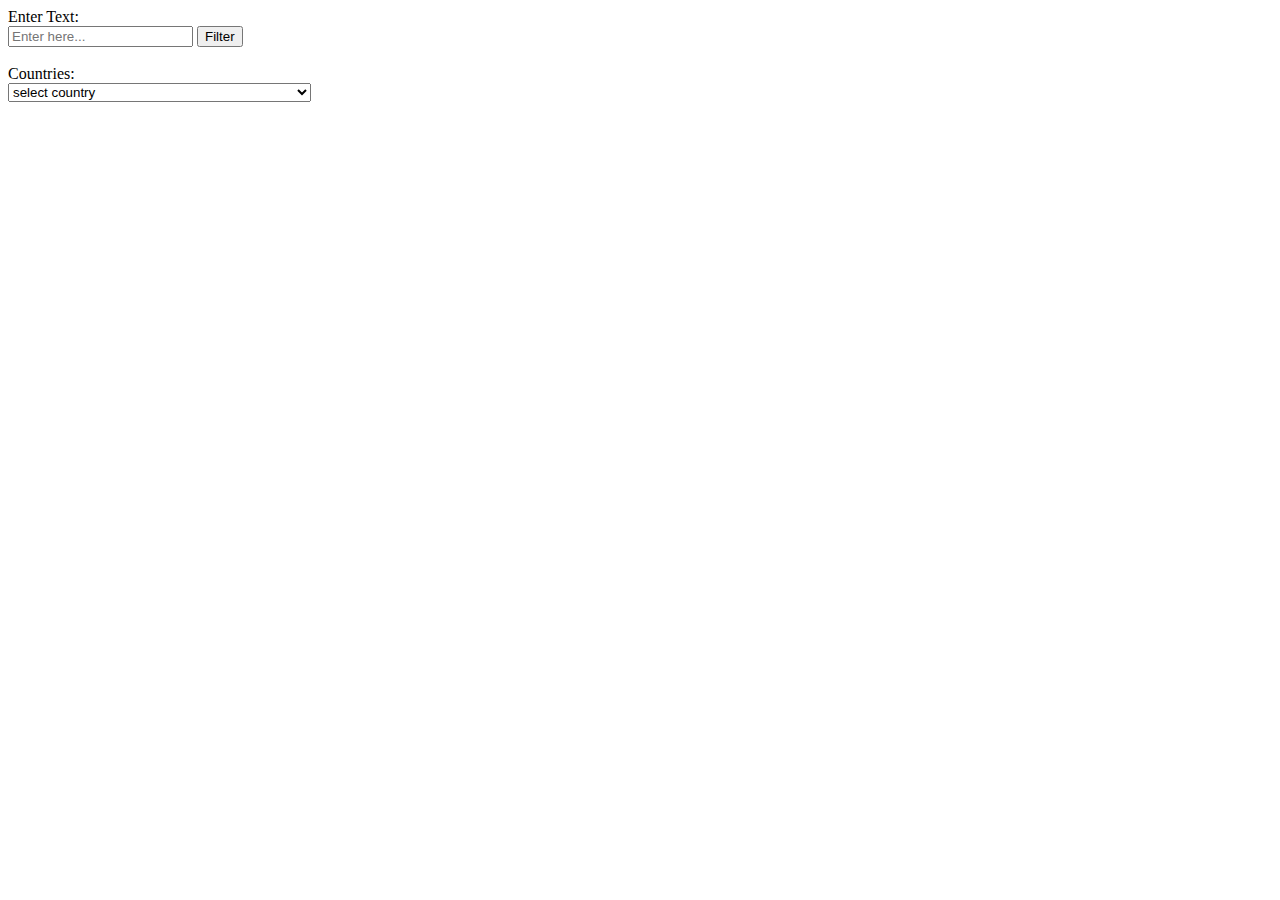
<file: countries.html>
<!DOCTYPE html>
<html lang="en">
<head>
    <meta charset="UTF-8">
    <meta name="viewport" content="width=device-width, initial-scale=1.0">
    <title>Document</title>
</head>
<body>
    <script>
        function but(){
            var a = document.getElementById("demo").value;
            var b=document.getElementsByTagName("option");
            for(i=0;i<a.length;i++){
                var c=a.charCodeAt(i);
            }
            for(i=0;i<b.length;i++){
                if((c>=65 && c<=90 ||c>=97 && c<=122)){
                    if (b[i].text.toLowerCase().startsWith(a.toLowerCase())) {
                        console.log(b[i].text);  
                    }
                }
                // else{
                //     console.log("Enter defined value");
                // }
                else{
                    console.log("Enter defined value");
                }
        }       
    }
    </script>
<label for="demo">Enter Text:</label><br>
<input type="text" id="demo" name="text" placeholder="Enter here...">
<button type="button" id="bu" onclick="but()">Filter</button>
<br><br>
<label for="se">Countries:</label><br>
<select id="se" name="country">
<option>select country</option>
<option>Afghanistan</option>
<option>Åland Islands</option>
<option>Albania</option>
<option>Algeria</option>
<option>American Samoa</option>
<option>Andorra</option>
<option>Angola</option>
<option>Anguilla</option>
<option>Antarctica</option>
<option>Antigua and Barbuda</option>
<option>Argentina</option>
<option>Armenia</option>
<option>Aruba</option>
<option>Australia</option>
<option>Austria</option>
<option>Azerbaijan</option>
<option>Bahamas</option>
<option>Bahrain</option>
<option>Bangladesh</option>
<option>Barbados</option>
<option>Belarus</option>
<option>Belgium</option>
<option>Belize</option>
<option>Benin</option>
<option>Bermuda</option>
<option>Bhutan</option>
<option>Bolivia (Plurinational State of)</option>
<option>Bosnia and Herzegovina</option>
<option>Botswana</option>
<option>Bouvet Island</option>
<option>Brazil</option>
<option>British Indian Ocean Territory</option>
<option>Brunei Darussalam</option>
<option>Bulgaria</option>
<option>Burkina Faso</option>
<option>Burundi</option>
<option>Cabo Verde</option>
<option>Cambodia</option>
<option>Cameroon</option>
<option>Canada</option>
<option>Caribbean Netherlands</option>
<option>Cayman Islands</option>
<option>Central African Republic</option>
<option>Chad</option>
<option>Chile</option>
<option>China</option>
<option>Christmas Island</option>
<option>Cocos (Keeling) Islands</option>
<option>Colombia</option>
<option>Comoros</option>
<option>Congo</option>
<option>Congo, Democratic Republic of the</option>
<option>Cook Islands</option>
<option>Costa Rica</option>
<option>Croatia</option>
<option>Cuba</option>
<option>Curaçao</option>
<option>Cyprus</option>
<option>Czech Republic</option>
<option>Côte d'Ivoire</option>
<option>Denmark</option>
<option>Djibouti</option>
<option>Dominica</option>
<option>Dominican Republic</option>
<option>Ecuador</option>
<option>Egypt</option>
<option>El Salvador</option>
<option>Equatorial Guinea</option>
<option>Eritrea</option>
<option>Estonia</option>
<option>Eswatini (Swaziland)</option>
<option>Ethiopia</option>
<option>Falkland Islands (Malvinas)</option>
<option>Faroe Islands</option>
<option>Fiji</option>
<option>Finland</option>
<option>France</option>
<option>French Guiana</option>
<option>French Polynesia</option>
<option>French Southern Territories</option>
<option>Gabon</option>
<option>Gambia</option>
<option>Georgia</option>
<option>Germany</option>
<option>Ghana</option>
<option>Gibraltar</option>
<option>Greece</option>
<option>Greenland</option>
<option>Grenada</option>
<option>Guadeloupe</option>
<option>Guam</option>
<option>Guatemala</option>
<option>Guernsey</option>
<option>Guinea</option>
<option>Guinea-Bissau</option>
<option>Guyana</option>
<option>Haiti</option>
<option>Heard Island and Mcdonald Islands</option>
<option>Honduras</option>
<option>Hong Kong</option>
<option>Hungary</option>
<option>Iceland</option>
<option>India</option>
<option>Indonesia</option>
<option>Iran</option>
<option>Iraq</option>
<option>Ireland</option>
<option>Isle of Man</option>
<option>Israel</option>
<option>Italy</option>
<option>Jamaica</option>
<option>Japan</option>
<option>Jersey</option>
<option>Jordan</option>
<option>Kazakhstan</option>
<option>Kenya</option>
<option>Kiribati</option>
<option>Korea, North</option>
<option>Korea, South</option>
<option>Kosovo</option>
<option>Kuwait</option>
<option>Kyrgyzstan</option>
<option>Lao People's Democratic Republic</option>
<option>Latvia</option>
<option>Lebanon</option>
<option>Lesotho</option>
<option>Liberia</option>
<option>Libya</option>
<option>Liechtenstein</option>
<option>Lithuania</option>
<option>Luxembourg</option>
<option>Macao</option>
<option>Macedonia North</option>
<option>Madagascar</option>
<option>Malawi</option>
<option>Malaysia</option>
<option>Maldives</option>
<option>Mali</option>
<option>Malta</option>
<option>Marshall Islands</option>
<option>Martinique</option>
<option>Mauritania</option>
<option>Mauritius</option>
<option>Mayotte</option>
<option>Mexico</option>
<option>Micronesia</option>
<option>Moldova</option>
<option>Monaco</option>
<option>Mongolia</option>
<option>Montenegro</option>
<option>Montserrat</option>
<option>Morocco</option>
<option>Mozambique</option>
<option>Myanmar (Burma)</option>
<option>Namibia</option>
<option>Nauru</option>
<option>Nepal</option>
<option>Netherlands</option>
<option>Netherlands Antilles</option>
<option>New Caledonia</option>
<option>New Zealand</option>
<option>Nicaragua</option>
<option>Niger</option>
<option>Nigeria</option>
<option>Niue</option>
<option>Norfolk Island</option>
<option>Northern Mariana Islands</option>
<option>Norway</option>
<option>Oman</option>
<option>Pakistan</option>
<option>Palau</option>
<option>Palestine</option>
<option>Panama</option>
<option>Papua New Guinea</option>
<option>Paraguay</option>
<option>Peru</option>
<option>Philippines</option>
<option>Pitcairn Islands</option>
<option>Poland</option>
<option>Portugal</option>
<option>Puerto Rico</option>
<option>Qatar</option>
<option>Reunion</option>
<option>Romania</option>
<option>Russian Federation</option>
<option>Rwanda</option>
<option>Saint Barthelemy</option>
<option>Saint Helena</option>
<option>Saint Kitts and Nevis</option>
<option>Saint Lucia</option>
<option>Saint Martin</option>
<option>Saint Pierre and Miquelon</option>
<option>Saint Vincent and the Grenadines</option>
<option>Samoa</option>
<option>San Marino</option>
<option>Sao Tome and Principe</option>
<option>Saudi Arabia</option>
<option>Senegal</option>
<option>Serbia</option>
<option>Serbia and Montenegro</option>
<option>Seychelles</option>
<option>Sierra Leone</option>
<option>Singapore</option>
<option>Sint Maarten</option>
<option>Slovakia</option>
<option>Slovenia</option>
<option>Solomon Islands</option>
<option>Somalia</option>
<option>South Africa</option>
<option>South Georgia and the South Sandwich Islands</option>
<option>South Sudan</option>
<option>Spain</option>
<option>Sri Lanka</option>
<option>Sudan</option>
<option>Suriname</option>
<option>Svalbard and Jan Mayen</option>
<option>Sweden</option>
<option>Switzerland</option>
<option>Syria</option>
<option>Taiwan</option>
<option>Tajikistan</option>
<option>Tanzania</option>
<option>Thailand</option>
<option>Timor-Leste</option>
<option>Togo</option>
<option>Tokelau</option>
<option>Tonga</option>
<option>Trinidad and Tobago</option>
<option>Tunisia</option>
<option>Turkey (Türkiye)</option>
<option>Turkmenistan</option>
<option>Turks and Caicos Islands</option>
<option>Tuvalu</option>
<option>U.S. Outlying Islands</option>
<option>Uganda</option>
<option>Ukraine</option>
<option>United Arab Emirates</option>
<option>United Kingdom</option>
<option>United States</option>
<option>Uruguay</option>
<option>Uzbekistan</option>
<option>Vanuatu</option>
<option>Vatican City Holy See</option>
<option>Venezuela</option>
<option>Vietnam</option>
<option>Virgin Islands, British</option>
<option>Virgin Islands, U.S</option>
<option>Wallis and Futuna</option>
<option>Western Sahara</option>
<option>Yemen</option>
<option>Zambia</option>
<option>Zimbabwe</option>
</select>
</body>
</html>
</file>
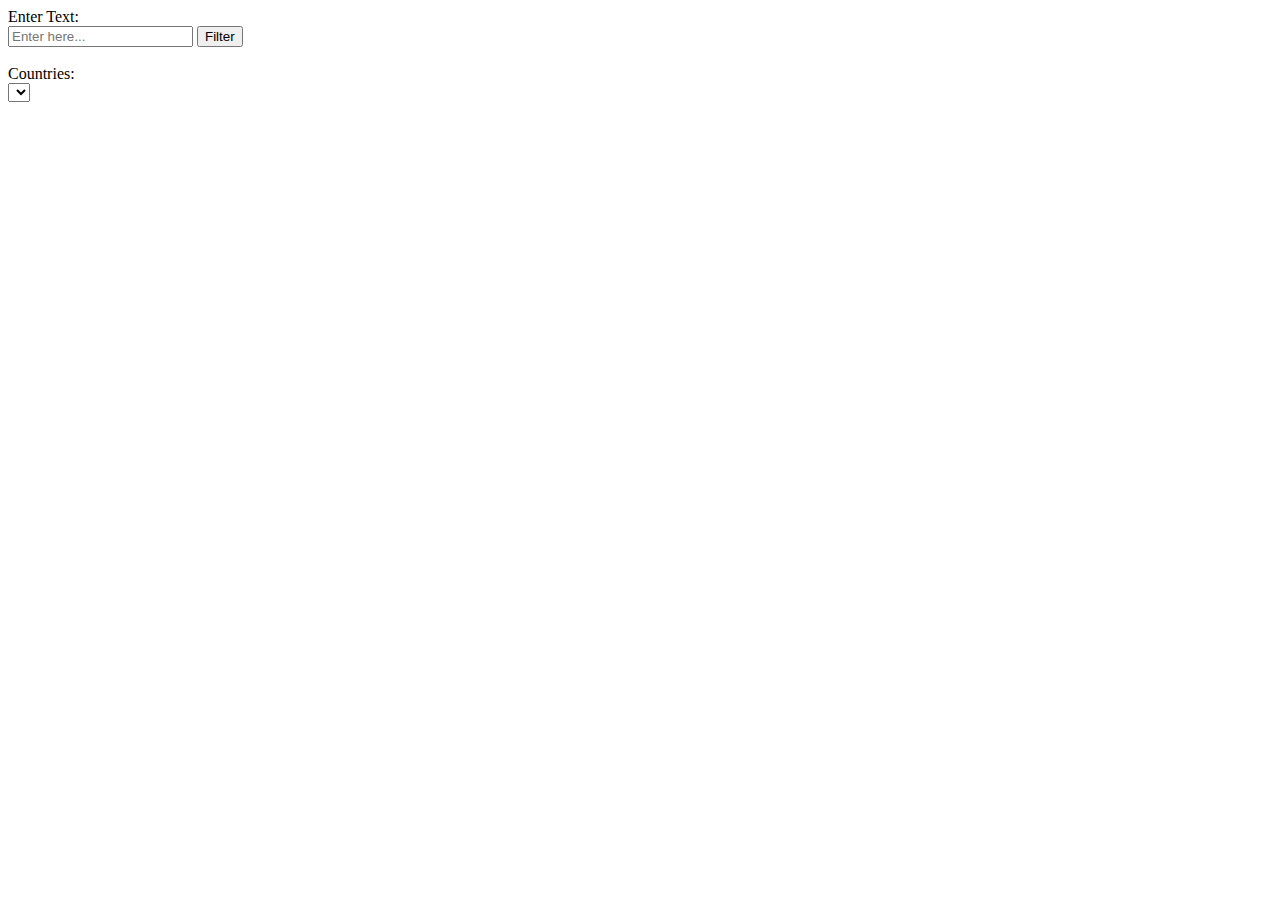
<file: countries1.html>
<!DOCTYPE html>
<html lang="en">
<head>
    <meta charset="UTF-8">
    <meta name="viewport" content="width=device-width, initial-scale=1.0">
    <title>Document</title>
    <script>
        const countries = [
                            "select country",
                            "Afghanistan",
                            "Åland Islands",
                            "Albania",
                            "Algeria",
                            "American Samoa",
                            "Andorra",
                            "Angola",
                            "Anguilla",
                            "Antarctica",
                            "Antigua and Barbuda",
                            "Argentina",
                            "Armenia",
                            "Aruba",
                            "Australia",
                            "Austria",
                            "Azerbaijan",
                            "Bahamas",
                            "Bahrain",
                            "Bangladesh",
                            "Barbados",
                            "Belarus",
                            "Belgium",
                            "Belize",
                            "Benin",
                            "Bermuda",
                            "Bhutan",
                            "Bolivia (Plurinational State of)",
                            "Bosnia and Herzegovina",
                            "Botswana",
                            "Bouvet Island",
                            "Brazil",
                            "British Indian Ocean Territory",
                            "Brunei Darussalam",
                            "Bulgaria",
                            "Burkina Faso",
                            "Burundi",
                            "Cabo Verde",
                            "Cambodia",
                            "Cameroon",
                            "Canada",
                            "Caribbean Netherlands",
                            "Cayman Islands",
                            "Central African Republic",
                            "Chad",
                            "Chile",
                            "China",
                            "Christmas Island",
                            "Cocos (Keeling) Islands",
                            "Colombia",
                            "Comoros",
                            "Congo",
                            "Congo, Democratic Republic of the",
                            "Cook Islands",
                            "Costa Rica",
                            "Croatia",
                            "Cuba",
                            "Curaçao",
                            "Cyprus",
                            "Czech Republic",
                            "Côte d'Ivoire",
                            "Denmark",
                            "Djibouti",
                            "Dominica",
                            "Dominican Republic",
                            "Ecuador",
                            "Egypt",
                            "El Salvador",
                            "Equatorial Guinea",
                            "Eritrea",
                            "Estonia",
                            "Eswatini (Swaziland)",
                            "Ethiopia",
                            "Falkland Islands (Malvinas)",
                            "Faroe Islands",
                            "Fiji",
                            "Finland",
                            "France",
                            "French Guiana",
                            "French Polynesia",
                            "French Southern Territories",
                            "Gabon",
                            "Gambia",
                            "Georgia",
                            "Germany",
                            "Ghana",
                            "Gibraltar",
                            "Greece",
                            "Greenland",
                            "Grenada",
                            "Guadeloupe",
                            "Guam",
                            "Guatemala",
                            "Guernsey",
                            "Guinea",
                            "Guinea-Bissau",
                            "Guyana",
                            "Haiti",
                            "Heard Island and Mcdonald Islands",
                            "Honduras",
                            "Hong Kong",
                            "Hungary",
                            "Iceland",
                            "India",
                            "Indonesia",
                            "Iran",
                            "Iraq",
                            "Ireland",
                            "Isle of Man",
                            "Israel",
                            "Italy",
                            "Jamaica",
                            "Japan",
                            "Jersey",
                            "Jordan",
                            "Kazakhstan",
                            "Kenya",
                            "Kiribati",
                            "Korea, North",
                            "Korea, South",
                            "Kosovo",
                            "Kuwait",
                            "Kyrgyzstan",
                            "Lao People's Democratic Republic",
                            "Latvia",
                            "Lebanon",
                            "Lesotho",
                            "Liberia",
                            "Libya",
                            "Liechtenstein",
                            "Lithuania",
                            "Luxembourg",
                            "Macao",
                            "Macedonia North",
                            "Madagascar",
                            "Malawi",
                            "Malaysia",
                            "Maldives",
                            "Mali",
                            "Malta",
                            "Marshall Islands",
                            "Martinique",
                            "Mauritania",
                            "Mauritius",
                            "Mayotte",
                            "Mexico",
                            "Micronesia",
                            "Moldova",
                            "Monaco",
                            "Mongolia",
                            "Montenegro",
                            "Montserrat",
                            "Morocco",
                            "Mozambique",
                            "Myanmar (Burma)",
                            "Namibia",
                            "Nauru",
                            "Nepal",
                            "Netherlands",
                            "Netherlands Antilles",
                            "New Caledonia",
                            "New Zealand",
                            "Nicaragua",
                            "Niger",
                            "Nigeria",
                            "Niue",
                            "Norfolk Island",
                            "Northern Mariana Islands",
                            "Norway",
                            "Oman",
                            "Pakistan",
                            "Palau",
                            "Palestine",
                            "Panama",
                            "Papua New Guinea",
                            "Paraguay",
                            "Peru",
                            "Philippines",
                            "Pitcairn Islands",
                            "Poland",
                            "Portugal",
                            "Puerto Rico",
                            "Qatar",
                            "Reunion",
                            "Romania",
                            "Russian Federation",
                            "Rwanda",
                            "Saint Barthelemy",
                            "Saint Helena",
                            "Saint Kitts and Nevis",
                            "Saint Lucia",
                            "Saint Martin",
                            "Saint Pierre and Miquelon",
                            "Saint Vincent and the Grenadines",
                            "Samoa",
                            "San Marino",
                            "Sao Tome and Principe",
                            "Saudi Arabia",
                            "Senegal",
                            "Serbia",
                            "Serbia and Montenegro",
                            "Seychelles",
                            "Sierra Leone",
                            "Singapore",
                            "Sint Maarten",
                            "Slovakia",
                            "Slovenia",
                            "Solomon Islands",
                            "Somalia",
                            "South Africa",
                            "South Georgia and the South Sandwich Islands",
                            "South Sudan",
                            "Spain",
                            "Sri Lanka",
                            "Sudan",
                            "Suriname",
                            "Svalbard and Jan Mayen",
                            "Sweden",
                            "Switzerland",
                            "Syria",
                            "Taiwan",
                            "Tajikistan",
                            "Tanzania",
                            "Thailand",
                            "Timor-Leste",
                            "Togo",
                            "Tokelau",
                            "Tonga",
                            "Trinidad and Tobago",
                            "Tunisia",
                            "Turkey (Türkiye)",
                            "Turkmenistan",
                            "Turks and Caicos Islands",
                            "Tuvalu",
                            "U.S. Outlying Islands",
                            "Uganda",
                            "Ukraine",
                            "United Arab Emirates",
                            "United Kingdom",
                            "United States",
                            "Uruguay",
                            "Uzbekistan",
                            "Vanuatu",
                            "Vatican City Holy See",
                            "Venezuela",
                            "Vietnam",
                            "Virgin Islands, British",
                            "Virgin Islands, U.S",
                            "Wallis and Futuna",
                            "Western Sahara",
                            "Yemen",
                            "Zambia",
                            "Zimbabwe"
                        ];
    </script>
</head>
<body>
<label for="demo">Enter Text:</label><br>
<input type="text" id="demo" name="text" placeholder="Enter here...">
<button type="button" id="bu" onclick="but()">Filter</button>
<br><br>
<label for="sel">Countries:</label><br>
<select id="sel"> 
    
</select>
<script>
    function but(){
        var a = document.getElementById("demo").value;
        var parent=document.getElementById("sel");
        parent.innerHTML="<option>Select Country</option>";
        for(i=0;i<countries.length;i++){
            if(countries[i].toLowerCase().startsWith(a.toLowerCase())){
                var obj=document.createElement("option");
                obj.innerText=countries[i];
                parent.appendChild(obj);
            }

        }
    }
</script>
</body>
</html>
</file>
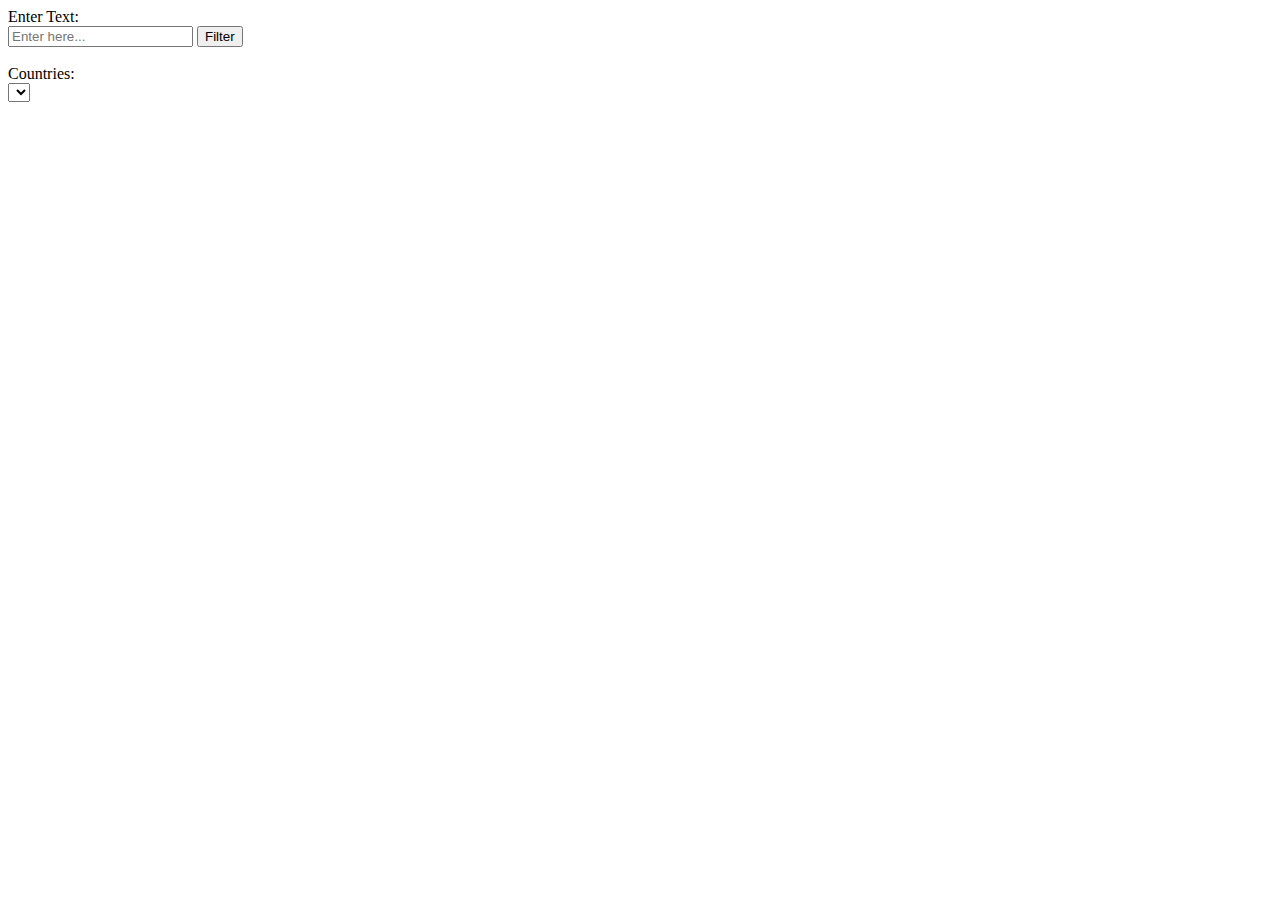
<file: countries_dynamic.html>
<!DOCTYPE html>
<html lang="en">
<head>
    <meta charset="UTF-8">
    <meta name="viewport" content="width=device-width, initial-scale=1.0">
    <title>Document</title>
    <script>
        const countries = [
                            "select country",
                            "Afghanistan",
                            "Åland Islands",
                            "Albania",
                            "Algeria",
                            "American Samoa",
                            "Andorra",
                            "Angola",
                            "Anguilla",
                            "Antarctica",
                            "Antigua and Barbuda",
                            "Argentina",
                            "Armenia",
                            "Aruba",
                            "Australia",
                            "Austria",
                            "Azerbaijan",
                            "Bahamas",
                            "Bahrain",
                            "Bangladesh",
                            "Barbados",
                            "Belarus",
                            "Belgium",
                            "Belize",
                            "Benin",
                            "Bermuda",
                            "Bhutan",
                            "Bolivia (Plurinational State of)",
                            "Bosnia and Herzegovina",
                            "Botswana",
                            "Bouvet Island",
                            "Brazil",
                            "British Indian Ocean Territory",
                            "Brunei Darussalam",
                            "Bulgaria",
                            "Burkina Faso",
                            "Burundi",
                            "Cabo Verde",
                            "Cambodia",
                            "Cameroon",
                            "Canada",
                            "Caribbean Netherlands",
                            "Cayman Islands",
                            "Central African Republic",
                            "Chad",
                            "Chile",
                            "China",
                            "Christmas Island",
                            "Cocos (Keeling) Islands",
                            "Colombia",
                            "Comoros",
                            "Congo",
                            "Congo, Democratic Republic of the",
                            "Cook Islands",
                            "Costa Rica",
                            "Croatia",
                            "Cuba",
                            "Curaçao",
                            "Cyprus",
                            "Czech Republic",
                            "Côte d'Ivoire",
                            "Denmark",
                            "Djibouti",
                            "Dominica",
                            "Dominican Republic",
                            "Ecuador",
                            "Egypt",
                            "El Salvador",
                            "Equatorial Guinea",
                            "Eritrea",
                            "Estonia",
                            "Eswatini (Swaziland)",
                            "Ethiopia",
                            "Falkland Islands (Malvinas)",
                            "Faroe Islands",
                            "Fiji",
                            "Finland",
                            "France",
                            "French Guiana",
                            "French Polynesia",
                            "French Southern Territories",
                            "Gabon",
                            "Gambia",
                            "Georgia",
                            "Germany",
                            "Ghana",
                            "Gibraltar",
                            "Greece",
                            "Greenland",
                            "Grenada",
                            "Guadeloupe",
                            "Guam",
                            "Guatemala",
                            "Guernsey",
                            "Guinea",
                            "Guinea-Bissau",
                            "Guyana",
                            "Haiti",
                            "Heard Island and Mcdonald Islands",
                            "Honduras",
                            "Hong Kong",
                            "Hungary",
                            "Iceland",
                            "India",
                            "Indonesia",
                            "Iran",
                            "Iraq",
                            "Ireland",
                            "Isle of Man",
                            "Israel",
                            "Italy",
                            "Jamaica",
                            "Japan",
                            "Jersey",
                            "Jordan",
                            "Kazakhstan",
                            "Kenya",
                            "Kiribati",
                            "Korea, North",
                            "Korea, South",
                            "Kosovo",
                            "Kuwait",
                            "Kyrgyzstan",
                            "Lao People's Democratic Republic",
                            "Latvia",
                            "Lebanon",
                            "Lesotho",
                            "Liberia",
                            "Libya",
                            "Liechtenstein",
                            "Lithuania",
                            "Luxembourg",
                            "Macao",
                            "Macedonia North",
                            "Madagascar",
                            "Malawi",
                            "Malaysia",
                            "Maldives",
                            "Mali",
                            "Malta",
                            "Marshall Islands",
                            "Martinique",
                            "Mauritania",
                            "Mauritius",
                            "Mayotte",
                            "Mexico",
                            "Micronesia",
                            "Moldova",
                            "Monaco",
                            "Mongolia",
                            "Montenegro",
                            "Montserrat",
                            "Morocco",
                            "Mozambique",
                            "Myanmar (Burma)",
                            "Namibia",
                            "Nauru",
                            "Nepal",
                            "Netherlands",
                            "Netherlands Antilles",
                            "New Caledonia",
                            "New Zealand",
                            "Nicaragua",
                            "Niger",
                            "Nigeria",
                            "Niue",
                            "Norfolk Island",
                            "Northern Mariana Islands",
                            "Norway",
                            "Oman",
                            "Pakistan",
                            "Palau",
                            "Palestine",
                            "Panama",
                            "Papua New Guinea",
                            "Paraguay",
                            "Peru",
                            "Philippines",
                            "Pitcairn Islands",
                            "Poland",
                            "Portugal",
                            "Puerto Rico",
                            "Qatar",
                            "Reunion",
                            "Romania",
                            "Russian Federation",
                            "Rwanda",
                            "Saint Barthelemy",
                            "Saint Helena",
                            "Saint Kitts and Nevis",
                            "Saint Lucia",
                            "Saint Martin",
                            "Saint Pierre and Miquelon",
                            "Saint Vincent and the Grenadines",
                            "Samoa",
                            "San Marino",
                            "Sao Tome and Principe",
                            "Saudi Arabia",
                            "Senegal",
                            "Serbia",
                            "Serbia and Montenegro",
                            "Seychelles",
                            "Sierra Leone",
                            "Singapore",
                            "Sint Maarten",
                            "Slovakia",
                            "Slovenia",
                            "Solomon Islands",
                            "Somalia",
                            "South Africa",
                            "South Georgia and the South Sandwich Islands",
                            "South Sudan",
                            "Spain",
                            "Sri Lanka",
                            "Sudan",
                            "Suriname",
                            "Svalbard and Jan Mayen",
                            "Sweden",
                            "Switzerland",
                            "Syria",
                            "Taiwan",
                            "Tajikistan",
                            "Tanzania",
                            "Thailand",
                            "Timor-Leste",
                            "Togo",
                            "Tokelau",
                            "Tonga",
                            "Trinidad and Tobago",
                            "Tunisia",
                            "Turkey (Türkiye)",
                            "Turkmenistan",
                            "Turks and Caicos Islands",
                            "Tuvalu",
                            "U.S. Outlying Islands",
                            "Uganda",
                            "Ukraine",
                            "United Arab Emirates",
                            "United Kingdom",
                            "United States",
                            "Uruguay",
                            "Uzbekistan",
                            "Vanuatu",
                            "Vatican City Holy See",
                            "Venezuela",
                            "Vietnam",
                            "Virgin Islands, British",
                            "Virgin Islands, U.S",
                            "Wallis and Futuna",
                            "Western Sahara",
                            "Yemen",
                            "Zambia",
                            "Zimbabwe"
                        ];
    </script>
</head>
<body>
<label for="demo">Enter Text:</label><br>
<input type="text" id="demo" name="text" placeholder="Enter here...">
<button type="button" id="bu" onclick="but()">Filter</button>
<br><br>
<label for="sel">Countries:</label><br>
<select id="sel"> 
    
</select>
<script>
    function but(){
        var a = document.getElementById("demo").value;
        var parent=document.getElementById("sel");
        parent.innerHTML="<option>Select Country</option>";
        for(i=0;i<countries.length;i++){
            if(countries[i].toLowerCase().startsWith(a.toLowerCase())){
                var obj=document.createElement("option");
                obj.innerText=countries[i];
                parent.appendChild(obj);
            }

        }
    }
</script>
</body>
</html>
</file>
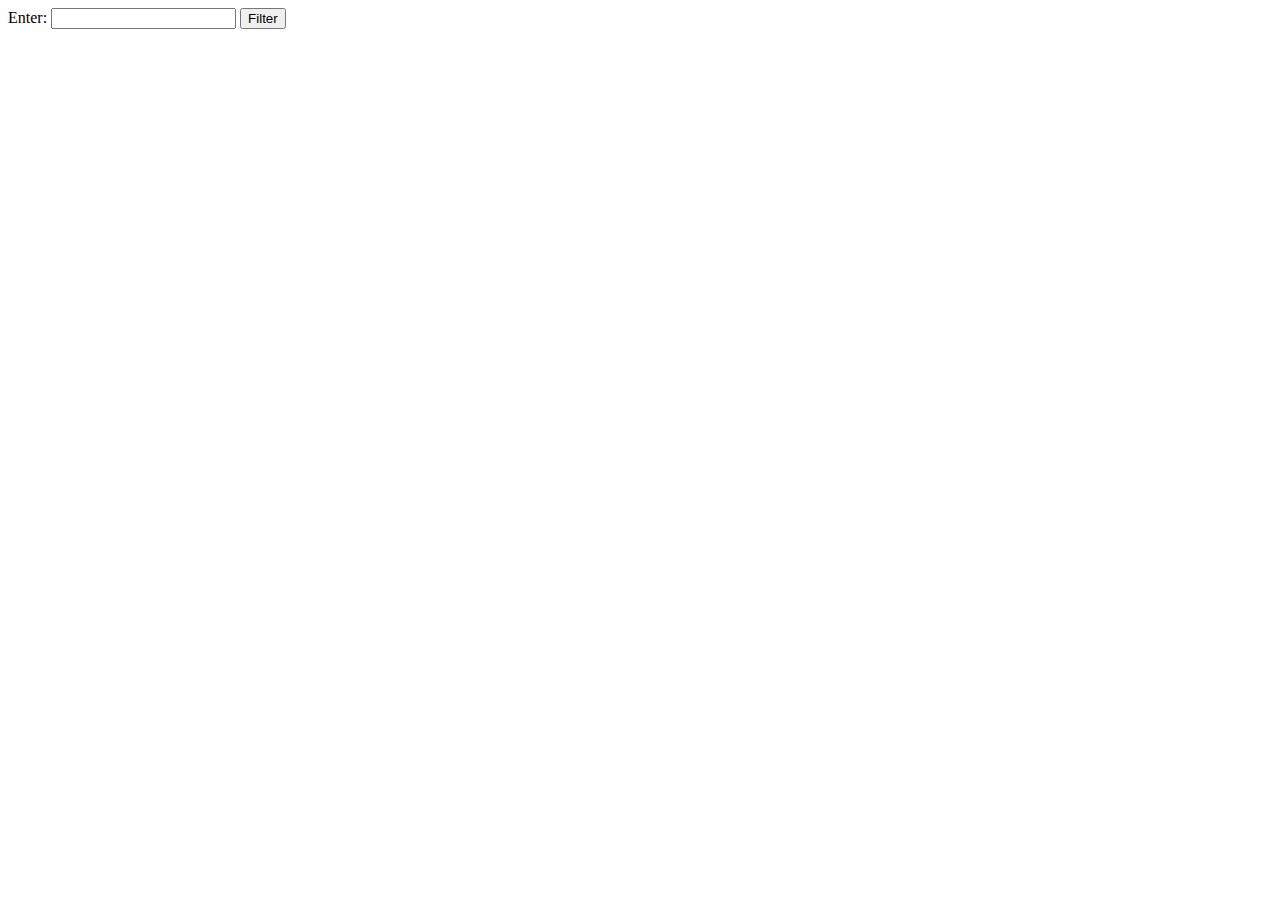
<file: students.html>
<!DOCTYPE html>
<html lang="en">
<head>
    <meta charset="UTF-8">
    <meta name="viewport" content="width=device-width, initial-scale=1.0">
    <title>Document</title>
</head>
<body>
    <label for="stu">Enter:</label>
    <input type="text" id="stu" name="stu">
    <button type="button" onclick="fun()">Filter</button>
<script>
var student=[
{id:1,name:"akhi",password:"ab"},
{id:2,name:"joshika",password:"cd"},
{id:3,name:"rahul",password:"ef"},
{id:4,name:"meera",password:"gh"},
{id:5,name:"sanjay",password:"ij"},
{id:6,name:"neha",password:"kl"},
{id:7,name:"arjun",password:"mn"},
{id:8,name:"priya",password:"op"},
{id:9,name:"vishal",password:"qr"},
{id:10,name:"kavya",password:"st"}
]
// var c = student.find(s=>s.id===3)
// console.log(c);
function fun(){
    var a=document.getElementById("stu").value;
    for(i=0;i<student.length;i++){
        var c = student.find(s=>s.id==a);
        var p=document.getElementById("tab");
        if(c){
            var ob=document.createAttribute("tr")
            p.appendChild(ob);
        }
        else{
            console.log("Match Not Found");
        }
    }
}
    </script>
</body>
</html>
</file>
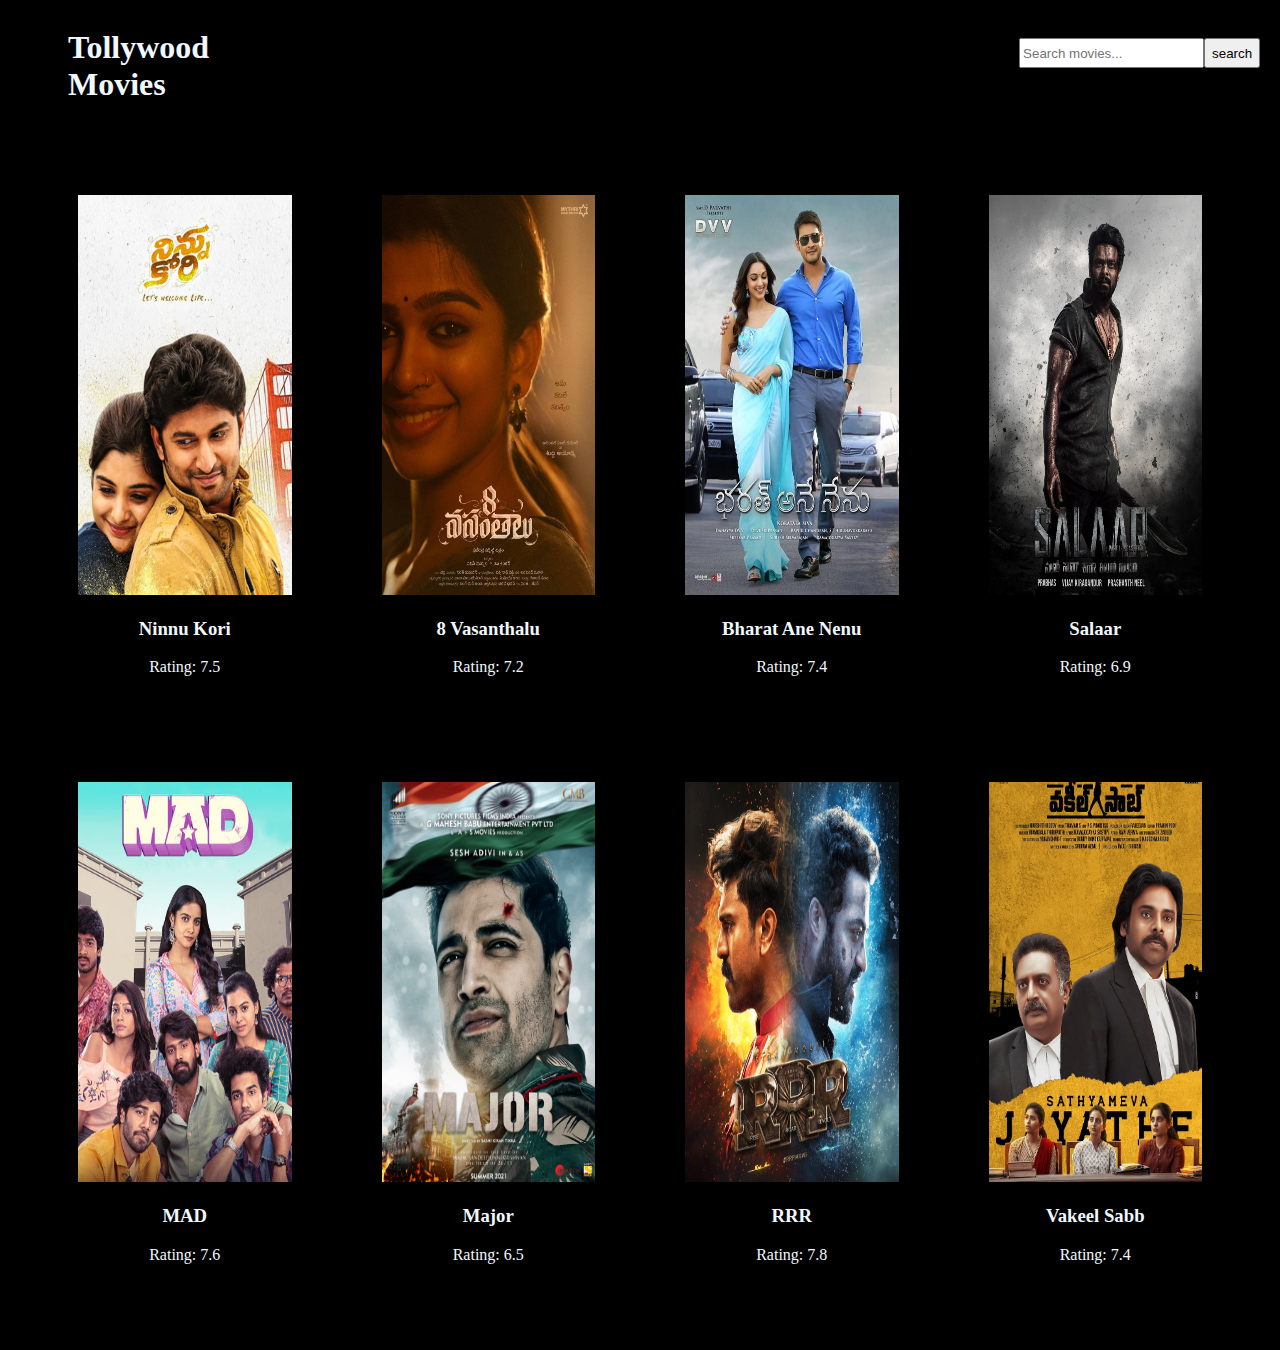
<file: movie_page/movie_page.html>
<!DOCTYPE html>
<html lang="en">
<head>
    <meta charset="UTF-8">
    <meta name="viewport" content="width=device-width, initial-scale=1.0">
    <title>Document</title>
    <link rel="stylesheet" href="movie_page.css">
</head>
<body>
    <div class="container1">
    <h1>Tollywood Movies</h1>
    <form>
        <input type="search" placeholder="Search movies...">
        <button type="submit">search</button>
    </form>
    </div>
    <div class="container2">
        <div class="movie1">
            <img src="Ninnukori.jpg" alt="Ninnu Kori">
            <h3>Ninnu Kori</h3>
            <p>Rating: 7.5</p>
        </div>

        <div class="movie2">
            <img src="8 vasanthalu.jpg" alt="8 Vasanthalu">
            <h3>8 Vasanthalu</h3>
            <p>Rating: 7.2</p>
        </div>

        <div class="movie3">
            <img src="Bharat_Ane_Nenu.jpg" alt="Bharat Ane Nenu">
            <h3>Bharat Ane Nenu</h3>
            <p>Rating: 7.4</p>
        </div>

        <div class="movie4">
            <img src="salaar.jpg" alt="Salaar">
            <h3>Salaar</h3>
            <p>Rating: 6.9</p>
        </div>

        <div class="movie5">
            <img src="MAD.jpg" alt="MAD">
            <h3>MAD</h3>
            <p>Rating: 7.6</p>
        </div>

        <div class="movie6">
            <img src="major.jpg" alt="Major">
            <h3>Major</h3>
            <p>Rating: 6.5</p>
        </div>

        <div class="movie7">
            <img src="rrr.jpg" alt="RRR">
            <h3>RRR</h3>
            <p>Rating: 7.8</p>
        </div>

        <div class="movie8">
            <img src="vakeel sabb.jpg" alt="Vakeel sabb">
            <h3>Vakeel Sabb</h3>
            <p>Rating: 7.4</p>
        </div>
    </div>
</body>
</html>
</file>
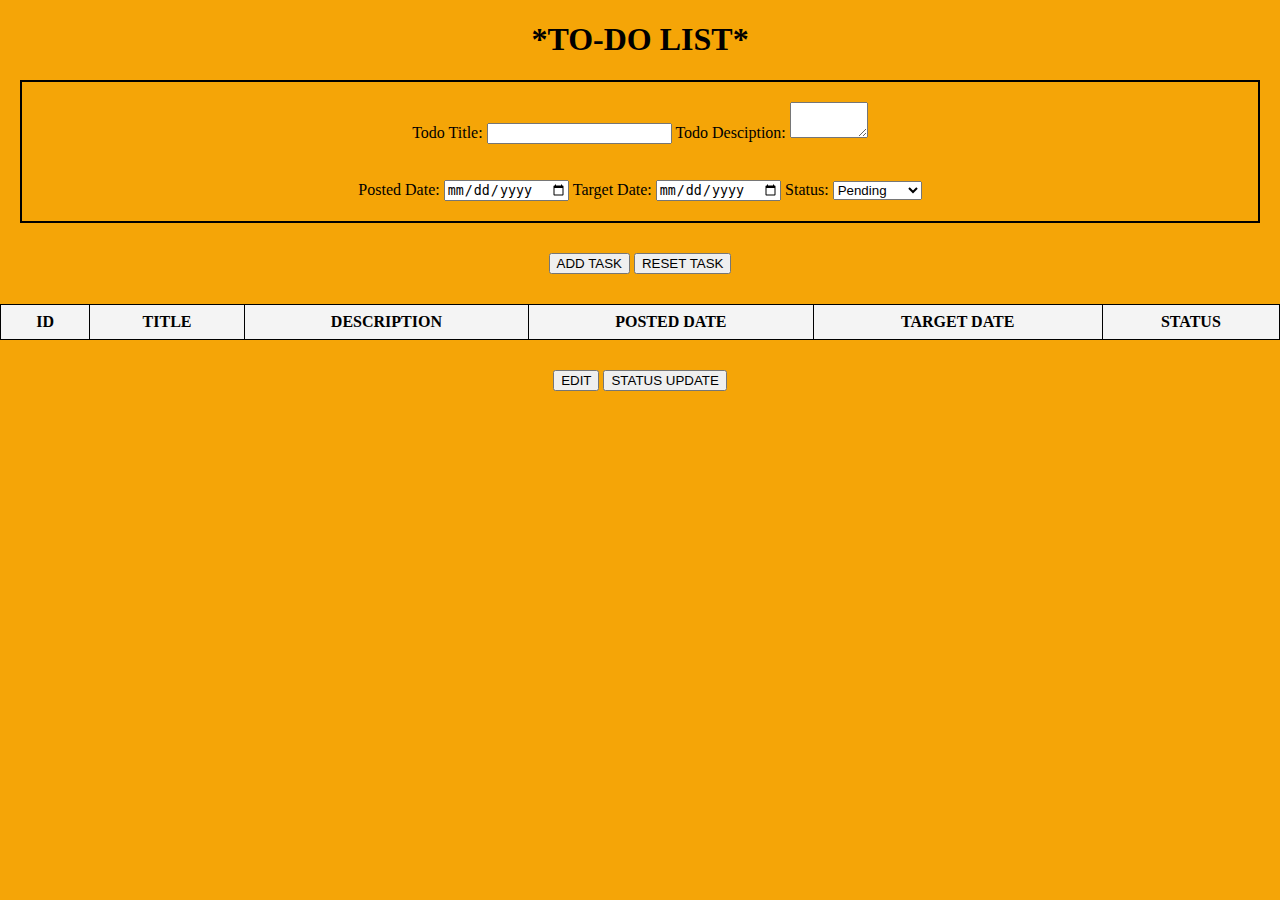
<file: todo/todo.html>
<!DOCTYPE html>
<html lang="en">
<head>
    <meta charset="UTF-8">
    <meta name="viewport" content="width=device-width, initial-scale=1.0">
    <title>Document</title>
    <link rel="stylesheet" href="todo.css">
</head>
<body>
    <h1>*TO-DO LIST*</h1>
    <div class="main_container">
        <div class="sub_container">
            <label for="title">Todo Title:</label>
            <input type="text" id="title" name="title">
            <label for="title">Todo Desciption:</label>
            <textarea id="desc" rows="2" cols="7"></textarea>
            <br><br><br>
            <label for="p_date">Posted Date:</label>
            <input type="date" id="p_date" name="p_date">
            <label for="t_date">Target Date:</label>
            <input type="date" id="t_date" name="t_date">
            <label for="status">Status:</label>
            <select id="status">
                <option>Pending</option>
                <option>In progress</option>
                <option>Completed</option>
        </select>
        </div>
        <div class="sub_container2">
            <button type="button" onclick="add()">ADD TASK</button>
            <button type="button" onclick="reset()">RESET TASK</button>
        </div>
    </div>
    </div>
    <div class="main_container2">
        <div class="sub_container3">
            <table id="table">
            <thead>
                <tr>
                <th>ID</th>
                <th>TITLE</th>
                <th>DESCRIPTION</th>
                <th>POSTED DATE</th>
                <th>TARGET DATE</th>
                <th>STATUS</th>
            </tr>
            </thead>
            <tbody id="table_body">

            </tbody>
        </table>
        </div>
        <div class="sub_container4">
            <button type="button" id="edit">EDIT</button>
            <button type="button" id="update">STATUS UPDATE</button>
        </div>
    </div>   
    <script>
        
    let id = 1;
    let selectedRow = null;

    function add() {
        var a = document.querySelector(".sub_container");
        var b = a.querySelectorAll("#title,#desc,#p_date,#t_date,#status");
        var values = {};
        b.forEach(el => { values[el.id] = el.value; });

        var parent = document.getElementById("table_body");
        var row = document.createElement("tr");

        let idCell = document.createElement("td");
        let radio = document.createElement("input");
        radio.type = "radio";
        radio.name = "sno";
        radio.onclick = function () { selectRow(row); };
        idCell.appendChild(radio);
        idCell.append(" " + id++);
        row.appendChild(idCell);

        for (let key in values) {
            let cell = document.createElement("td");
            cell.innerText = values[key];
            row.appendChild(cell);
        }

        parent.appendChild(row);
        b.forEach(el => el.value = "");
    }

    function reset() {
        var a = document.querySelector(".sub_container");
        var b = a.querySelectorAll("#title,#desc,#p_date,#t_date,#status");
        b.forEach(el => el.value = "");
    }

    function selectRow(row) {
        selectedRow = row;
        let cells = row.getElementsByTagName("td");
        document.getElementById("title").value = cells[1].innerText;
        document.getElementById("desc").value = cells[2].innerText;
        document.getElementById("p_date").value = cells[3].innerText;
        document.getElementById("t_date").value = cells[4].innerText;
        document.getElementById("status").value = cells[5].innerText;
    }

    document.getElementById("edit").onclick = function () {
        if (!selectedRow) {
            alert("Please select a row to edit.");
        } else {
            alert("You can now edit the fields and click STATUS UPDATE.");
        }
    }

    document.getElementById("update").onclick = function () {
        if (!selectedRow) {
            alert("Please select a row to update.");
            return;
        }

        let cells = selectedRow.getElementsByTagName("td");
        cells[1].innerText = document.getElementById("title").value;
        cells[2].innerText = document.getElementById("desc").value;
        cells[3].innerText = document.getElementById("p_date").value;
        cells[4].innerText = document.getElementById("t_date").value;
        cells[5].innerText = document.getElementById("status").value;

        alert("Row updated successfully!");
    }
    </script> 
</body>
</html>
</file>
<file: movie_page/movie_page.css>
.container1{
    display: flex;
    color:aliceblue;
}
.container1 h1{
    margin-left: 60px;
}
.container1 form{
    display:flex;
    height:30px;
    margin:20px;
    padding:10px;
    margin-left: 800px;
}        
.container2{
    display: grid;
    grid-template-columns:repeat(4,1fr);
    gap:90px;
    padding: 60px;
    margin: 10px;
}
.container2 img{
    width: 100%;
    height:400px;
}
body{
    background-color: black;
}
h3,p{
    color: aliceblue;
    text-align: center;
}
</file>
<file: todo/todo.css>
h1{
    text-align: center;
        }
.sub_container{
    text-align: center;
    border:2px solid black;
    margin: 20px;
    padding: 20px;
}
.sub_container2,.sub_container4{
    margin:20px;
    padding:10px;
    text-align: center;
}
table {
    width: 100%;
    border-collapse: collapse;
}
th {
    text-align: center;
    background-color: #f4f4f4;
}
td {
    text-align: center;
}
th, td {
    border: 1px solid black;
    padding: 8px 12px;
}
body {
        background-color: rgb(245, 165, 7);
        margin: 0;
        padding: 0;
    }
</file>
